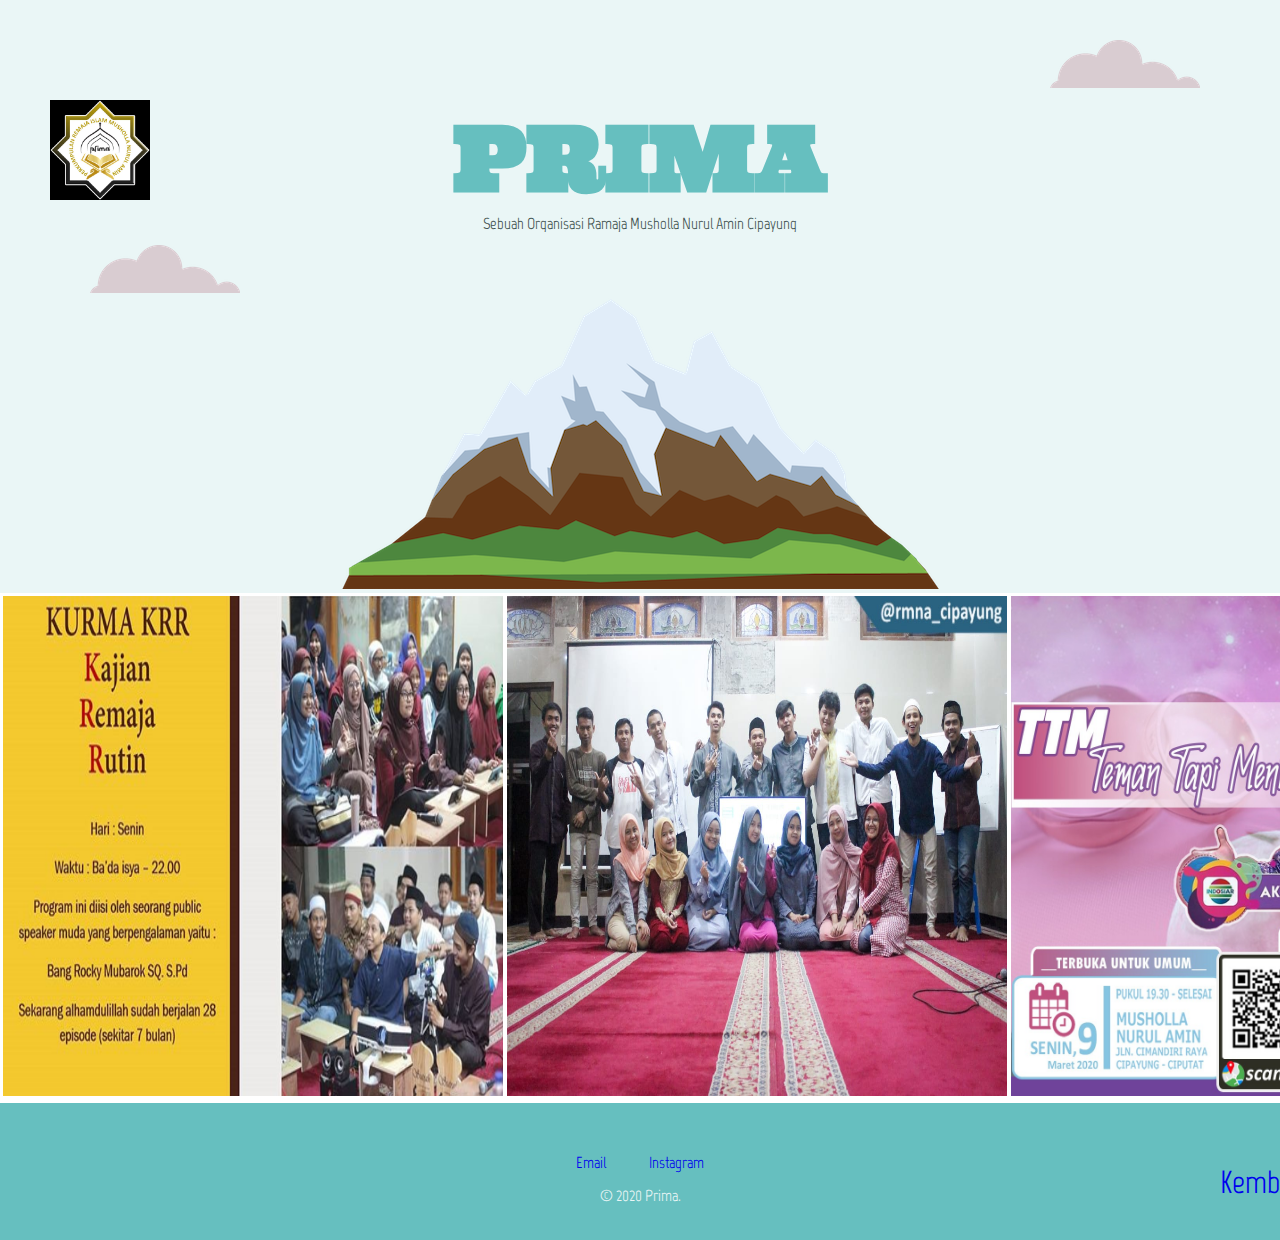
<file: Kajian_Rutin.html>
<!DOCTYPE html>
<html lang="en" dir="ltr">
  <head>
    <meta charset="utf-8">
    <title>Kajian Rutin</title>
  </head>
  <link rel="stylesheet" href="CSS/styles.css">
  <link rel="icon" href="images/p.jpg">
  <link href="https://fonts.googleapis.com/css?family=Marvel|Reem+Kufi|Ultra&display=swap" rel="stylesheet">

  <body>

        <div class="atas">
          <img class="logo" src="images/logo.jpg" alt="logoprima"  width="100" height="100">
          <img class="top-cloud" src="images/cloud.png" alt="cloud-img">
          <h1>PRIMA</h1>
          <p class="intro">Sebuah Organisasi Ramaja Musholla Nurul Amin Cipayung</p>
          <img class="botom-cloud" src="images/cloud.png" alt="cloud-img">
          <img src="images/mountain.png" alt="bg-img">
        </div>

        <table class="fotokajian">
          <tr>
            <td><img src="images/kajianrutin.png" alt="" width="500" height="500"></td>
            <td><img src="images/kajian1.jpg" alt="" width="500" height="500"></td>
            <td><img src="images/kajian2.jpg" alt="" width="500" height="500"></td>
          </tr>
        </table>

      <div class="bawah">
        <a class="footer-link" href="mailto:primacipayung@gmail.com">Email</a>
        <a class="footer-link" href="https://www.instagram.com/prima_cipayung/?hl=id">Instagram</a>
        <a class="back" href="index.html">Kembali</a>
        <p>© 2020 Prima.</p>
      </div>


  </body>
</html>
</file>
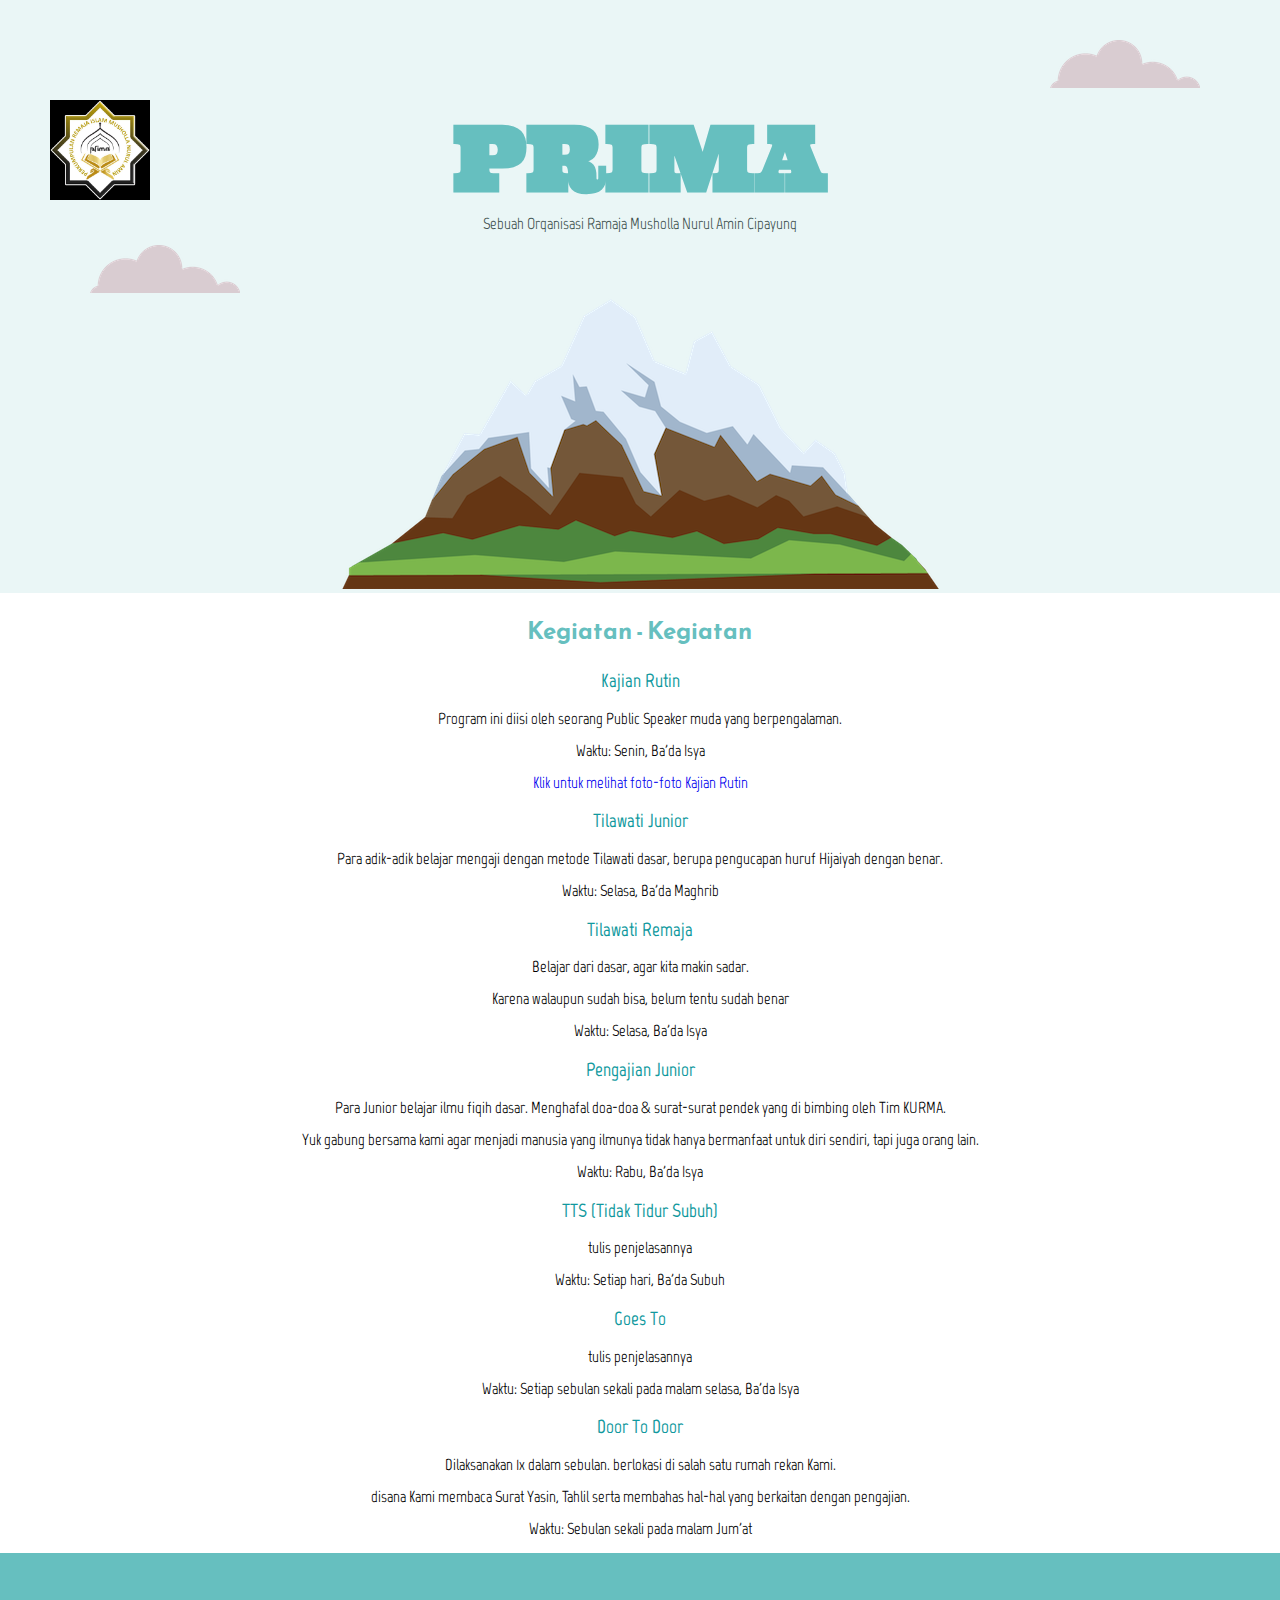
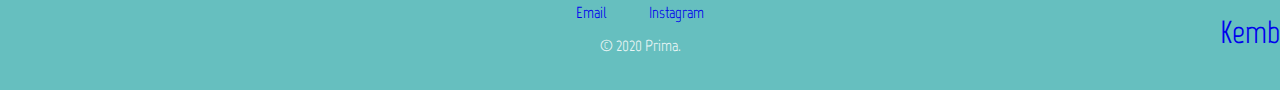
<file: kegiatan.html>
<!DOCTYPE html>
<html lang="en" dir="ltr">
  <head>
    <meta charset="utf-8">
    <title>Kegiatan</title>
  </head>
  <link rel="stylesheet" href="CSS/styles.css">
  <link rel="icon" href="images/p.jpg">
  <link href="https://fonts.googleapis.com/css?family=Marvel|Reem+Kufi|Ultra&display=swap" rel="stylesheet">

  <body>

    <div class="atas">
      <img class="logo" src="images/logo.jpg" alt="logoprima"  width="100" height="100">
      <img class="top-cloud" src="images/cloud.png" alt="cloud-img">
      <h1>PRIMA</h1>
      <p class="intro">Sebuah Organisasi Ramaja Musholla Nurul Amin Cipayung</p>
      <img class="botom-cloud" src="images/cloud.png" alt="cloud-img">
      <img src="images/mountain.png" alt="bg-img">
    </div>

<div class="kegiatan">
  <h2>Kegiatan - Kegiatan</h2>
  <h3><li>Kajian Rutin</li></h3>
  <div class="kegiatan-row">
    <p>Program ini diisi oleh seorang Public Speaker muda yang berpengalaman.</p>
    <p>Waktu: Senin, Ba'da Isya</p>
    <p><a href="Kajian_Rutin.html">Klik untuk melihat foto-foto Kajian Rutin</a></p>
  </div>
  <h3><li>Tilawati Junior</li></h3>
  <div class="kegiatan-row">
    <p>Para adik-adik belajar mengaji dengan metode Tilawati dasar, berupa pengucapan huruf Hijaiyah dengan benar.</p>
    <p>Waktu: Selasa, Ba'da Maghrib</p>
  </div>
  <h3><li>Tilawati Remaja</li></h3>
  <div class="kegiatan-row">
    <p>Belajar dari dasar, agar kita makin sadar.</p>
    <p>Karena walaupun sudah bisa, belum tentu sudah benar</p>
    <p>Waktu: Selasa, Ba'da Isya</p>
  </div>
  <h3><li>Pengajian Junior</li></h3>
  <div class="kegiatan-row">
    <p>Para Junior belajar ilmu fiqih dasar. Menghafal doa-doa & surat-surat pendek yang di bimbing oleh Tim KURMA.</p>
    <p>Yuk gabung bersama kami agar menjadi manusia yang ilmunya tidak hanya bermanfaat untuk diri sendiri, tapi juga orang lain.</p>
    <p>Waktu: Rabu, Ba'da Isya</p>
  </div>
  <h3><li>TTS (Tidak Tidur Subuh)</li></h3>
  <div class="kegiatan-row">
    <p>tulis penjelasannya</p>
    <p>Waktu: Setiap hari, Ba'da Subuh</p>
  </div>
  <h3><li>Goes To</li></h3>
  <div class="kegiatan-row">
    <p>tulis penjelasannya</p>
    <p>Waktu: Setiap sebulan sekali pada malam selasa, Ba'da Isya</p>
  </div>
  <div class="kegiatan-row">
    <h3><li>Door To Door</li></h3>
    <p>Dilaksanakan 1x dalam sebulan. berlokasi di salah satu rumah rekan Kami.</p>
    <p>disana Kami membaca Surat Yasin, Tahlil serta membahas hal-hal yang berkaitan dengan pengajian.</p>
    <p>Waktu: Sebulan sekali pada malam Jum'at</p>
  </div>
</div>
<div class="bawah">
  <a class="footer-link" href="mailto:primacipayung@gmail.com">Email</a>
  <a class="footer-link" href="https://www.instagram.com/prima_cipayung/?hl=id">Instagram</a>
  <a class="back" href="index.html">Kembali</a>
  <p>© 2020 Prima.</p>
</div>

  </body>
</html>
</file>
<file: CSS/styles.css>
body {
  margin: 0;
  text-align: center;
  font-size: 100%;
  font-family: 'Marvel', sans-serif;
}

h1 {
  margin: 0;
  font-size: 5.625rem;
  font-family: 'Ultra', serif;
  color: #66BFBF;
}

h2 {
  font-family: 'Reem Kufi', sans-serif;
  color: #66BFBF;
}

h3{
  color:#11999E;
}

img {
  background-color: #EAF6F6;
}

p{
  line-height: 1;
}

a{
  margin: 10px 20px;
  text-decoration: none;
}

a:hover{
  color: #EAF6F6;
}

.atas {
  background-size: cover;
  background-color: #EAF6F6;
  position: relative;
  padding-top: 100px;
  color:#40514E;
}

.intro{
  width: 30%;
  margin: auto;
}

.bawah{
  background-color: #66BFBF;
  position: absolute;
  width: 100%;
  color: #EAF6F6;
  padding: 50px 0 20px;
}

.copyright{
  font-size: 0.75rem;
  padding: 20px 0;
}

.top-cloud {
  position: absolute;
  right: 80px;
  top: 40px;
}

.botom-cloud {
  position: absolute;
  left: 90px;
  bottom: 300px;
}

.logo {
  position: absolute;
  left: 50px;
}

.back {
  font-size: 200%;
  position: absolute;
  left: 1200px;
}

.btn {
	box-shadow:inset 0px 1px 0px 0px #bbdaf7;
	background:linear-gradient(to bottom, #79bbff 5%, #30e3cb 100%);
	background-color:#2bc4ad;
	border-radius:6px;
	border:1px solid #84bbf3;
	display:inline-block;
	cursor:pointer;
	color:#ffffff;
	font-family: 'Marvel', sans-serif;
	font-size:15px;
	font-weight:bold;
	padding:6px 24px;
	text-decoration:none;
	text-shadow:0px 1px 0px #528ecc;
}
.btn:hover {
	background:linear-gradient(to bottom, #378de5 5%, #79bbff 100%);
	background-color:#378de5;
}
.btn:active {
	position:relative;
	top:1px;
}
</file>
